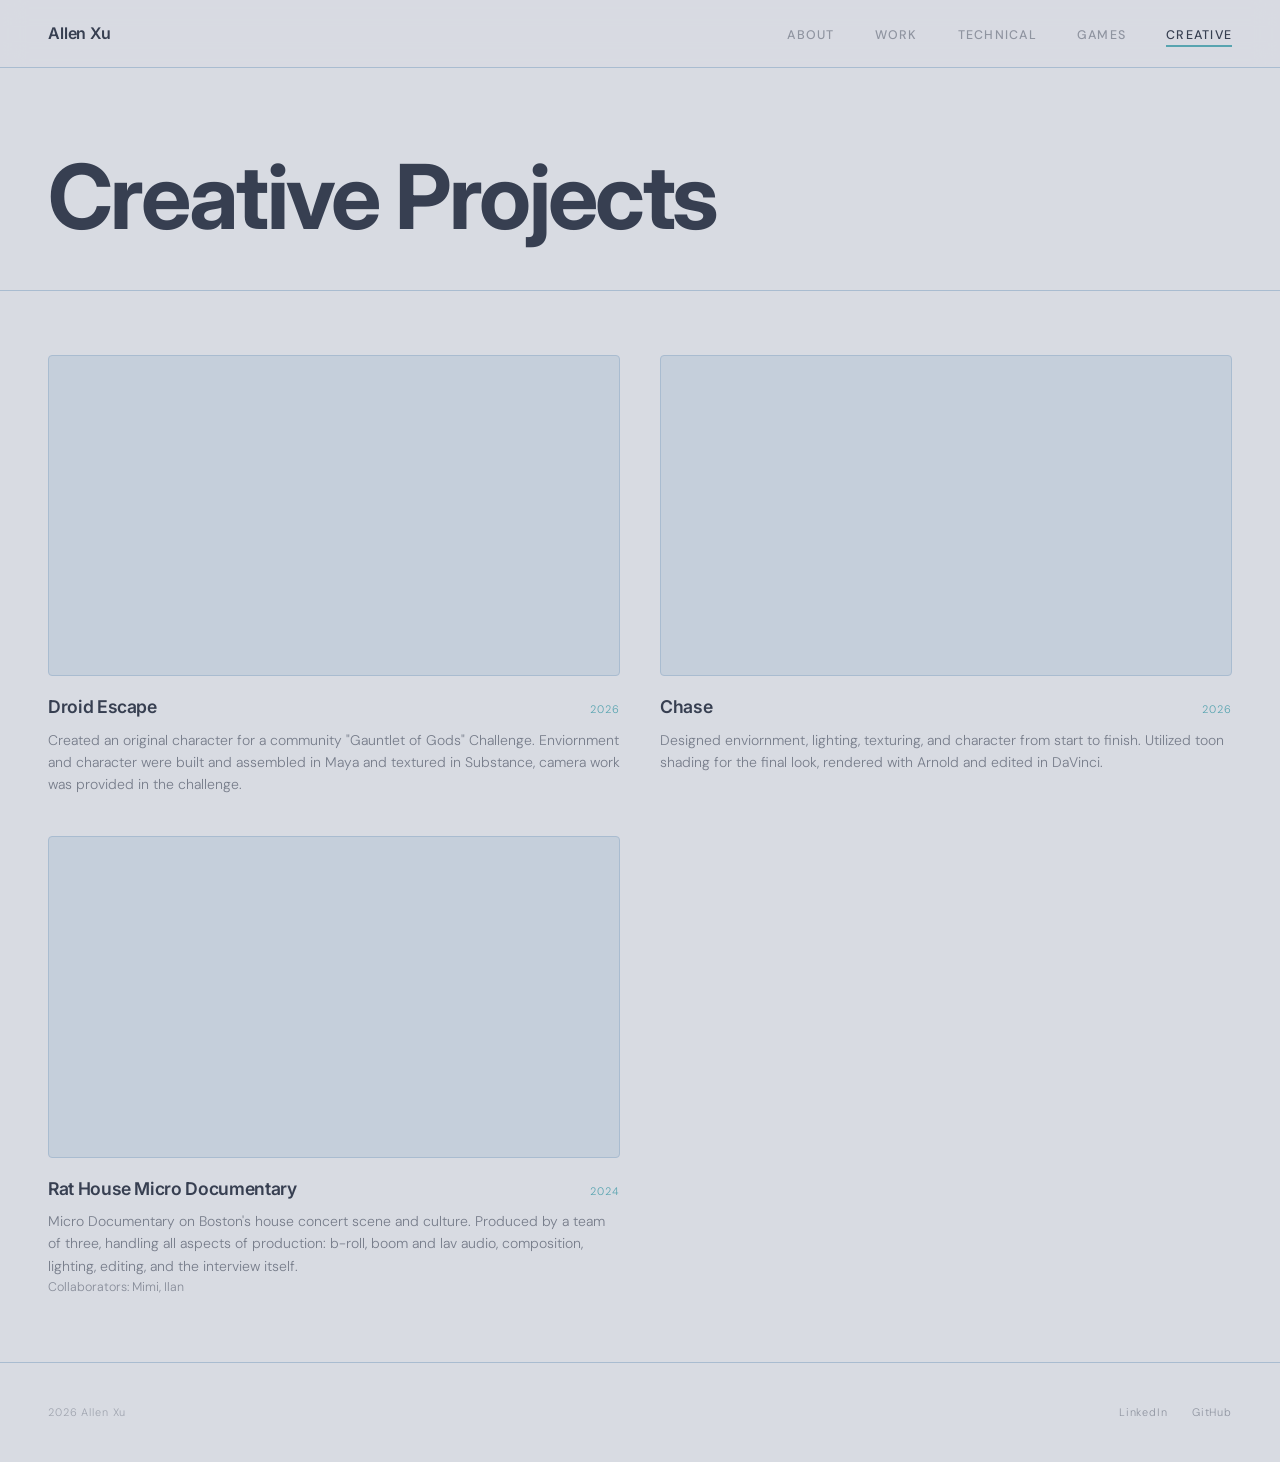
<file: creative.html>
<!DOCTYPE html>
<html lang="en">
<head>
    <meta charset="UTF-8" />
    <meta name="viewport" content="width=device-width, initial-scale=1.0" />
    <title>Creative Projects — Allen Xu</title>
    <link rel="preconnect" href="https://fonts.googleapis.com" />
    <link rel="preconnect" href="https://fonts.gstatic.com" crossorigin />
    <link href="https://fonts.googleapis.com/css2?family=Inter:wght@300;400;500;600;700&family=DM+Mono:wght@300;400;500&family=DM+Sans:ital,wght@0,300;0,400;0,500;1,300&display=swap" rel="stylesheet" />
    <link rel="stylesheet" href="style.css" />
</head>
<body>
<nav>
    <a href="index.html" class="nav-name" aria-label="Allen Xu"><span class="nav-full">Allen Xu</span><span class="nav-short" aria-hidden="true">AX</span></a>
    <ul class="nav-links">
        <li><a href="index.html">About</a></li>
        <li><a href="work.html">Work</a></li>
        <li><a href="technical.html">Technical</a></li>
        <li><a href="games.html">Games</a></li>
        <li><a href="creative.html" class="active">Creative</a></li>
    </ul>
</nav>

<div class="page">
    <header class="page-header">
        <h1>Creative Projects</h1>
    </header>

    <section class="content-section">
        <div class="video-grid">

            <div class="video-item">
                <div class="video-wrapper">
                    <iframe src="https://www.youtube.com/embed/iYmMEp8lcrk" title="Creative Project" frameborder="0" allow="accelerometer; autoplay; clipboard-write; encrypted-media; gyroscope; picture-in-picture; web-share" allowfullscreen></iframe>
                </div>
                <div class="video-meta">
                    <h3>Droid Escape</h3>
                    <span class="video-year">2026</span>
                </div>
                <p class="video-desc">Created an original character for a community "Gauntlet of Gods" Challenge. Enviornment and character were built and assembled in Maya and textured in Substance, camera work was provided in the challenge. </p>
            </div>
            
            <div class="video-item">
                <div class="video-wrapper">
                    <iframe src="https://www.youtube.com/embed/GZG7ssLKCrI" title="Creative Project" frameborder="0" allow="accelerometer; autoplay; clipboard-write; encrypted-media; gyroscope; picture-in-picture; web-share" allowfullscreen></iframe>
                </div>
                <div class="video-meta">
                    <h3>Chase</h3>
                    <span class="video-year">2026</span>
                </div>
                <p class="video-desc">Designed enviornment, lighting, texturing, and character from start to finish. Utilized toon shading for the final look, rendered with Arnold and edited in DaVinci.</p>
            </div>

            <div class="video-item">
                <div class="video-wrapper">
                    <iframe src="https://www.youtube.com/embed/NZjibDJCih0" title="Creative Project" frameborder="0" allow="accelerometer; autoplay; clipboard-write; encrypted-media; gyroscope; picture-in-picture; web-share" allowfullscreen></iframe>
                </div>
                <div class="video-meta">
                    <h3>Rat House Micro Documentary</h3>
                    <span class="video-year">2024</span>
                </div>
                <p class="video-desc">Micro Documentary on Boston's house concert scene and culture. Produced by a team of three, handling all aspects of production: b-roll, boom and lav audio, composition, lighting, editing, and the interview itself. </p>
                <p class="project-collab">Collaborators: Mimi, Ilan</p>
            </div>

        </div>
    </section>

    <footer>
        <p>2026 Allen Xu</p>
        <div class="footer-links">
            <a href="https://linkedin.com/in/allenxu2" target="_blank">LinkedIn</a>
            <a href="https://github.com/" target="_blank">GitHub</a>
        </div>
    </footer>
</div>
</body>
</html>
</file>
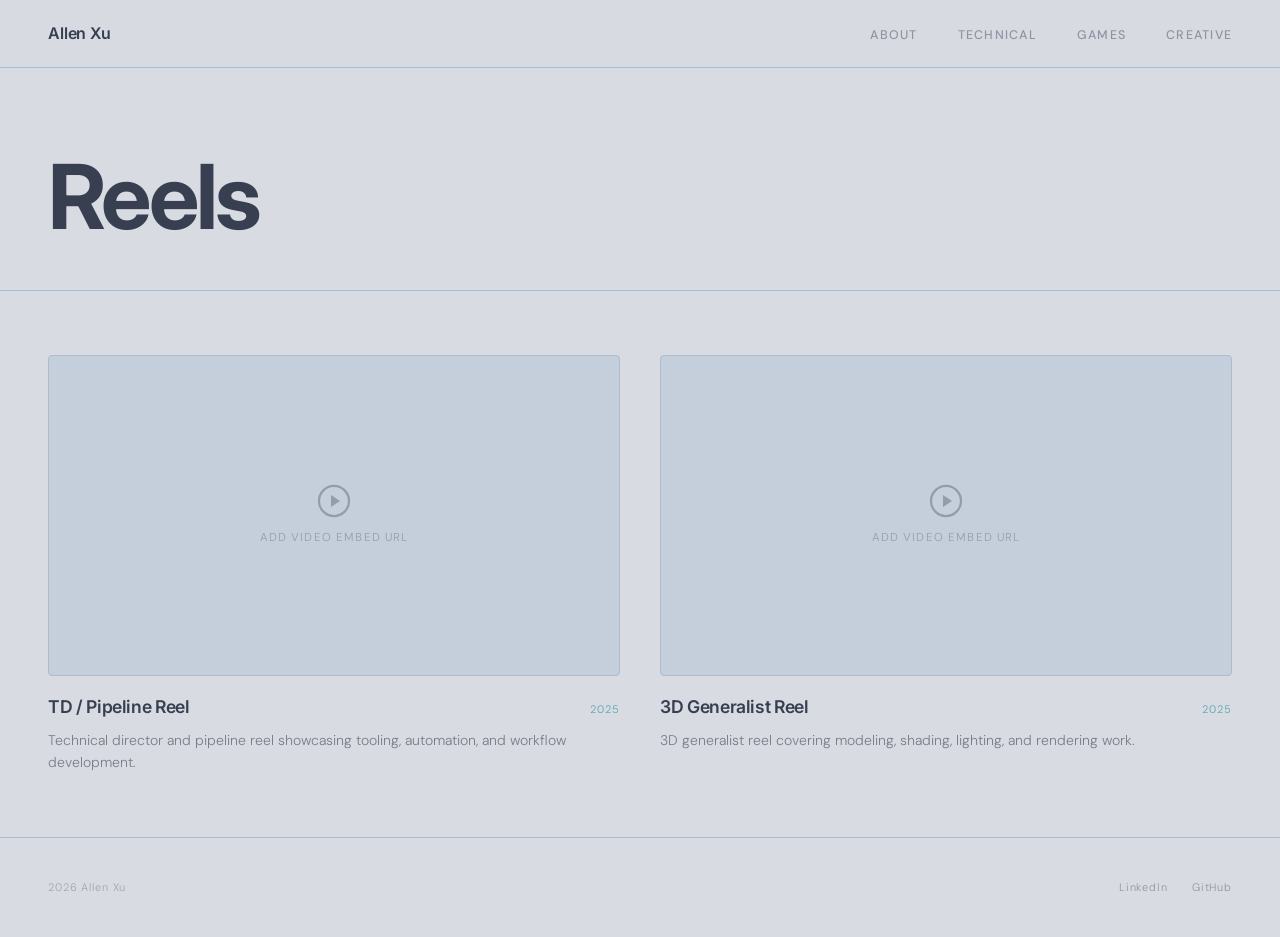
<file: reels.html>
<!DOCTYPE html>
<html lang="en">
<head>
    <meta charset="UTF-8" />
    <meta name="viewport" content="width=device-width, initial-scale=1.0" />
    <title>Reels — Allen Xu</title>
    <link rel="preconnect" href="https://fonts.googleapis.com" />
    <link rel="preconnect" href="https://fonts.gstatic.com" crossorigin />
    <link href="https://fonts.googleapis.com/css2?family=Inter:wght@300;400;500;600;700&family=DM+Mono:wght@300;400;500&family=DM+Sans:ital,wght@0,300;0,400;0,500;1,300&display=swap" rel="stylesheet" />
    <link rel="stylesheet" href="style.css" />
</head>
<body>
<nav>
    <a href="index.html" class="nav-name" aria-label="Allen Xu"><span class="nav-full">Allen Xu</span><span class="nav-short" aria-hidden="true">AX</span></a>
    <ul class="nav-links">
        <li><a href="index.html">About</a></li>
        <li><a href="technical.html">Technical</a></li>
        <li><a href="games.html">Games</a></li>
        <li><a href="creative.html">Creative</a></li>
    </ul>
</nav>

<div class="page">
    <header class="page-header">
        <h1>Reels</h1>
    </header>

    <section class="content-section">
        <div class="video-grid">

            <!-- TD / Pipeline Reel -->
            <!-- Replace the placeholder with your embed, e.g.:
                 <iframe src="https://www.youtube.com/embed/YOUR_VIDEO_ID" allowfullscreen></iframe> -->
            <div class="video-item">
                <div class="video-wrapper">
                    <div class="video-placeholder">
                        <svg viewBox="0 0 24 24" fill="none" stroke="currentColor" stroke-width="1.5">
                            <circle cx="12" cy="12" r="10"/>
                            <polygon points="10,8 16,12 10,16" fill="currentColor" stroke="none"/>
                        </svg>
                        Add video embed URL
                    </div>
                </div>
                <div class="video-meta">
                    <h3>TD / Pipeline Reel</h3>
                    <span class="video-year">2025</span>
                </div>
                <p class="video-desc">Technical director and pipeline reel showcasing tooling, automation, and workflow development.</p>
            </div>

            <!-- 3D Generalist Reel -->
            <div class="video-item">
                <div class="video-wrapper">
                    <div class="video-placeholder">
                        <svg viewBox="0 0 24 24" fill="none" stroke="currentColor" stroke-width="1.5">
                            <circle cx="12" cy="12" r="10"/>
                            <polygon points="10,8 16,12 10,16" fill="currentColor" stroke="none"/>
                        </svg>
                        Add video embed URL
                    </div>
                </div>
                <div class="video-meta">
                    <h3>3D Generalist Reel</h3>
                    <span class="video-year">2025</span>
                </div>
                <p class="video-desc">3D generalist reel covering modeling, shading, lighting, and rendering work.</p>
            </div>

        </div>
    </section>

    <footer>
        <p>2026 Allen Xu</p>
        <div class="footer-links">
            <a href="https://linkedin.com/in/allenxu2" target="_blank">LinkedIn</a>
            <a href="https://github.com/" target="_blank">GitHub</a>
        </div>
    </footer>
</div>
</body>
</html>
</file>
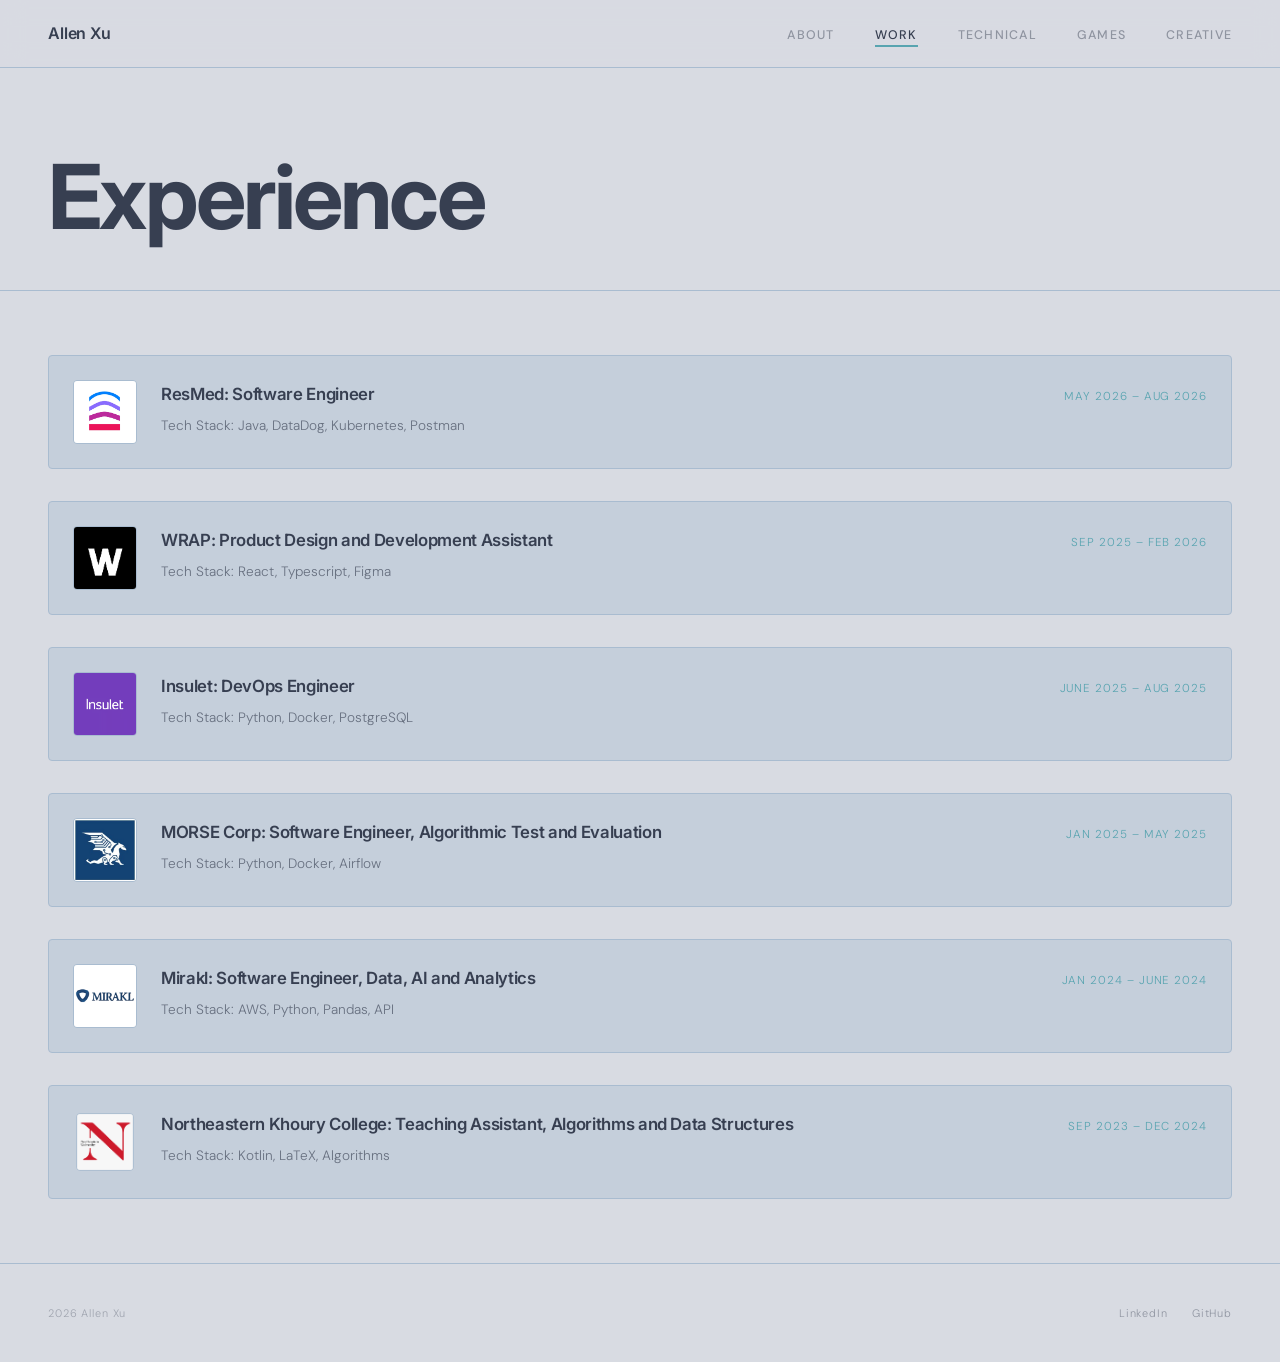
<file: work.html>
<!DOCTYPE html>
<html lang="en">
<head>
    <meta charset="UTF-8" />
    <meta name="viewport" content="width=device-width, initial-scale=1.0" />
    <title>Work — Allen Xu</title>
    <link rel="preconnect" href="https://fonts.googleapis.com" />
    <link rel="preconnect" href="https://fonts.gstatic.com" crossorigin />
    <link href="https://fonts.googleapis.com/css2?family=Inter:wght@300;400;500;600;700&family=DM+Mono:wght@300;400;500&family=DM+Sans:ital,wght@0,300;0,400;0,500;1,300&display=swap" rel="stylesheet" />
    <link rel="stylesheet" href="style.css" />
</head>
<body>
<nav>
    <a href="index.html" class="nav-name" aria-label="Allen Xu"><span class="nav-full">Allen Xu</span><span class="nav-short" aria-hidden="true">AX</span></a>
    <ul class="nav-links">
        <li><a href="index.html">About</a></li>
        <li><a href="work.html" class="active">Work</a></li>
        <li><a href="technical.html">Technical</a></li>
        <li><a href="games.html">Games</a></li>
        <li><a href="creative.html">Creative</a></li>
    </ul>
</nav>

<div class="page">
    <header class="page-header">
        <h1>Experience</h1>
    </header>

    <section class="content-section">
        <div class="work-list">

            <div class="work-item">
                <img class="work-logo" src="Media/WorkIcons/resmed.png" alt="ResMed logo" />
                <div class="work-body">
                    <div class="work-heading">
                        <h3>ResMed: Software Engineer</h3>
                        <span class="work-dates">May 2026 – Aug 2026</span>
                    </div>
                    <p class="work-stack">Tech Stack: Java, DataDog, Kubernetes, Postman</p>
                </div>
            </div>

            <div class="work-item">
                <img class="work-logo" src="Media/WorkIcons/wrap.png" alt="WRAP logo" />
                <div class="work-body">
                    <div class="work-heading">
                        <h3>WRAP: Product Design and Development Assistant</h3>
                        <span class="work-dates">Sep 2025 – Feb 2026</span>
                    </div>
                    <p class="work-stack">Tech Stack: React, Typescript, Figma</p>
                </div>
            </div>

            <div class="work-item">
                <img class="work-logo" src="Media/WorkIcons/insulet.png" alt="Insulet logo" />
                <div class="work-body">
                    <div class="work-heading">
                        <h3>Insulet: DevOps Engineer</h3>
                        <span class="work-dates">June 2025 – Aug 2025</span>
                    </div>
                    <p class="work-stack">Tech Stack: Python, Docker, PostgreSQL</p>
                </div>
            </div>

            <div class="work-item">
                <img class="work-logo" src="Media/WorkIcons/morse_corp_logo.jpg" alt="MORSE Corp logo" />
                <div class="work-body">
                    <div class="work-heading">
                        <h3>MORSE Corp: Software Engineer, Algorithmic Test and Evaluation</h3>
                        <span class="work-dates">Jan 2025 – May 2025</span>
                    </div>
                    <p class="work-stack">Tech Stack: Python, Docker, Airflow</p>
                </div>
            </div>

            <div class="work-item">
                <img class="work-logo" src="Media/WorkIcons/mirakl_logo_for_NRF.png" alt="Mirakl logo" />
                <div class="work-body">
                    <div class="work-heading">
                        <h3>Mirakl: Software Engineer, Data, AI and Analytics</h3>
                        <span class="work-dates">Jan 2024 – June 2024</span>
                    </div>
                    <p class="work-stack">Tech Stack: AWS, Python, Pandas, API</p>
                </div>
            </div>

            <div class="work-item">
                <img class="work-logo work-logo-shrink" src="Media/WorkIcons/northeastern.png" alt="Northeastern University logo" />
                <div class="work-body">
                    <div class="work-heading">
                        <h3>Northeastern Khoury College: Teaching Assistant, Algorithms and Data Structures</h3>
                        <span class="work-dates">Sep 2023 – Dec 2024</span>
                    </div>
                    <p class="work-stack">Tech Stack: Kotlin, LaTeX, Algorithms</p>
                </div>
            </div>

        </div>
    </section>

    <footer>
        <p>2026 Allen Xu</p>
        <div class="footer-links">
            <a href="https://linkedin.com/in/allenxu2" target="_blank">LinkedIn</a>
            <a href="https://github.com/" target="_blank">GitHub</a>
        </div>
    </footer>
</div>
</body>
</html>
</file>
<file: style.css>
:root {
    --bg: #D8DBE2;
    --ink: #373F51;
    --muted: #58A4B0;
    --accent: #58A4B0;
    --rule: #A9BCD0;
    --card: rgba(169,188,208,0.4);
    --tag-bg: #A9BCD0;
    --nav-bg: rgba(216,219,226,0.92);
}

*, *::before, *::after { box-sizing: border-box; margin: 0; padding: 0; }

html { scroll-behavior: smooth; }

body {
    background: var(--bg);
    color: var(--ink);
    font-family: 'DM Sans', sans-serif;
    font-weight: 300;
    line-height: 1.7;
    font-size: 16px;
}

/* NAV */
nav {
    position: fixed;
    top: 0; left: 0; right: 0;
    z-index: 100;
    display: flex;
    justify-content: space-between;
    align-items: center;
    padding: 1.25rem 3rem;
    background: var(--nav-bg);
    backdrop-filter: blur(12px);
    border-bottom: 1px solid var(--rule);
}

.nav-name {
    font-family: 'Inter', sans-serif;
    font-weight: 600;
    font-size: 1rem;
    letter-spacing: -0.01em;
    text-decoration: none;
    color: var(--ink);
}

.nav-short { display: none; }

.nav-links {
    display: flex;
    gap: 2.5rem;
    list-style: none;
}

.nav-links a {
    text-decoration: none;
    color: var(--ink);
    opacity: 0.45;
    font-size: 0.78rem;
    letter-spacing: 0.1em;
    text-transform: uppercase;
    font-weight: 500;
    font-family: 'DM Sans', sans-serif;
    transition: opacity 0.2s;
    padding-bottom: 2px;
    border-bottom: 2px solid transparent;
}

.nav-links a:hover { opacity: 0.85; }
.nav-links a.active { opacity: 1; border-bottom-color: var(--accent); }

/* PAGE */
.page { padding-top: 5.5rem; min-height: 100vh; }

/* PAGE HEADER */
.page-header {
    padding: 4rem 3rem 3rem;
    border-bottom: 1px solid var(--rule);
}

.page-eyebrow {
    font-family: 'DM Sans', sans-serif;
    font-size: 0.7rem;
    letter-spacing: 0.18em;
    color: var(--muted);
    text-transform: uppercase;
    margin-bottom: 0.6rem;
}

.page-header h1 {
    font-family: 'Inter', sans-serif;
    font-weight: 700;
    font-size: clamp(2.8rem, 7vw, 6rem);
    line-height: 1;
    letter-spacing: -0.03em;
    color: var(--ink);
}

/* HERO */
.hero {
    min-height: calc(100vh - 5.5rem);
    display: flex;
    flex-direction: column;
    justify-content: flex-end;
    padding: 0 3rem 5rem;
    border-bottom: 1px solid var(--rule);
}

.hero-eyebrow {
    font-family: 'DM Sans', sans-serif;
    font-size: 0.7rem;
    letter-spacing: 0.18em;
    color: var(--muted);
    text-transform: uppercase;
    margin-bottom: 1rem;
}

.hero h1 {
    font-family: 'Inter', sans-serif;
    font-weight: 700;
    font-size: clamp(4rem, 10vw, 9rem);
    line-height: 1;
    letter-spacing: -0.04em;
    color: var(--ink);
}

.hero-sub {
    margin-top: 1.75rem;
    max-width: 480px;
    color: var(--ink);
    opacity: 0.6;
    font-size: 0.95rem;
    line-height: 1.65;
}

.hero-links {
    margin-top: 2rem;
    display: flex;
    gap: 1.5rem;
}

.hero-links a {
    font-family: 'DM Sans', sans-serif;
    font-size: 0.73rem;
    letter-spacing: 0.08em;
    color: var(--ink);
    text-decoration: none;
    border-bottom: 1px solid var(--rule);
    padding-bottom: 2px;
    transition: color 0.2s, border-color 0.2s;
}

.hero-links a:hover { color: var(--accent); border-color: var(--accent); }

/* CONTENT */
.content-section {
    padding: 4rem 3rem;
    border-bottom: 1px solid var(--rule);
}

/* ABOUT */
.about-grid {
    display: grid;
    grid-template-columns: 1fr 1fr;
    gap: 4rem;
}

.about-intro { font-size: 1rem; line-height: 1.8; }
.about-intro p + p { margin-top: 1.2em; }

.about-sidebar { display: flex; flex-direction: column; gap: 2.5rem; }

.sidebar-block h3 {
    font-family: 'DM Sans', sans-serif;
    font-size: 0.66rem;
    letter-spacing: 0.16em;
    text-transform: uppercase;
    color: var(--muted);
    margin-bottom: 0.8rem;
}

.tag-list { display: flex; flex-wrap: wrap; gap: 0.4rem; }

.tag {
    background: var(--tag-bg);
    padding: 0.28rem 0.65rem;
    font-family: 'DM Sans', sans-serif;
    font-size: 0.68rem;
    letter-spacing: 0.03em;
    color: var(--ink);
    border-radius: 2px;
}

.exp-list { display: flex; flex-direction: column; gap: 1.4rem; }
.exp-title { font-weight: 500; font-size: 0.9rem; }

.exp-meta {
    font-family: 'DM Sans', sans-serif;
    font-size: 0.66rem;
    color: var(--muted);
    letter-spacing: 0.05em;
    margin-top: 0.1rem;
}

.exp-desc {
    font-size: 0.84rem;
    opacity: 0.6;
    margin-top: 0.25rem;
    line-height: 1.5;
}

/* PROJECTS */
.projects-grid {
    display: grid;
    grid-template-columns: repeat(2, 1fr);
    gap: 1.25rem;
}

.project-card {
    background: var(--card);
    padding: 1.75rem;
    border-radius: 4px;
    display: flex;
    flex-direction: column;
    gap: 0.75rem;
    border: 1px solid var(--rule);
    transition: transform 0.2s, box-shadow 0.2s;
}

.project-card:hover {
    transform: translateY(-2px);
    box-shadow: 0 6px 24px rgba(55,63,81,0.08);
}

.project-card-header {
    display: flex;
    justify-content: space-between;
    align-items: flex-start;
    gap: 1rem;
}

.project-card h3 {
    font-family: 'Inter', sans-serif;
    font-weight: 600;
    font-size: 1.05rem;
    line-height: 1.25;
    letter-spacing: -0.02em;
}

.project-links { display: flex; gap: 0.5rem; flex-shrink: 0; }

.project-links a {
    font-family: 'DM Sans', sans-serif;
    font-size: 0.63rem;
    letter-spacing: 0.08em;
    text-transform: uppercase;
    color: var(--bg);
    background: var(--ink);
    opacity: 0.8;
    text-decoration: none;
    border: 1px solid transparent;
    padding: 0.25rem 0.55rem;
    border-radius: 3px;
    transition: opacity 0.2s, background 0.2s, color 0.2s;
}

.project-links a:hover { opacity: 1; background: var(--accent); color: #fff; }

.project-card p { font-size: 0.85rem; opacity: 0.65; line-height: 1.6; }
.project-card ul { font-size: 0.85rem; opacity: 0.65; line-height: 1.6; margin: 0; padding-left: 1.2rem; }
.project-card ul li { margin-bottom: 0.3rem; }

.project-collab {
    font-size: 0.78rem;
    opacity: 0.5;
}

.project-stack { display: flex; flex-wrap: wrap; gap: 0.35rem; margin-top: auto; }

.project-stack span {
    font-family: 'DM Sans', sans-serif;
    font-size: 0.62rem;
    letter-spacing: 0.05em;
    color: var(--muted);
}

.project-stack span + span::before {
    content: '·';
    margin-right: 0.35rem;
    opacity: 0.4;
}

/* PROJECT SLIDESHOW */
.project-slides {
    position: relative;
    margin: -1.75rem -1.75rem 0.25rem;
    width: calc(100% + 3.5rem);
    aspect-ratio: 16/9;
    overflow: hidden;
    background: rgba(169,188,208,0.25);
    border-radius: 4px 4px 0 0;
    border-bottom: 1px solid var(--rule);
}

.slide {
    position: absolute;
    inset: 0;
    opacity: 0;
    transition: opacity 0.3s ease;
}

.slide.active { opacity: 1; }

.slide img,
.slide video {
    width: 100%;
    height: 100%;
    object-fit: contain;
    display: block;
}

.slide-placeholder { background: rgba(169,188,208,0.2); }

.slide-video iframe {
    width: 100%;
    height: 100%;
    display: block;
}

.slide-btn {
    position: absolute;
    top: 50%;
    transform: translateY(-50%);
    background: none;
    border: none;
    color: #fff;
    width: 40px;
    height: 56px;
    padding: 0;
    display: flex;
    align-items: center;
    justify-content: center;
    cursor: pointer;
    font-size: 0;
    line-height: 0;
    opacity: 0;
    filter: drop-shadow(0 1px 3px rgba(0,0,0,0.55));
    transition: opacity 0.2s, color 0.2s;
    z-index: 2;
}

.slide-btn::before {
    content: '';
    width: 12px;
    height: 12px;
    border-left: 2px solid currentColor;
    border-bottom: 2px solid currentColor;
    border-radius: 1px;
}

.slide-prev::before { transform: translateX(2px) rotate(45deg); }
.slide-next::before { transform: translateX(-2px) rotate(-135deg); }

.project-slides:hover .slide-btn { opacity: 0.9; }
.project-slides .slide-btn:hover { opacity: 1; color: var(--accent); }
.slide-prev { left: 0.25rem; }
.slide-next { right: 0.25rem; }

@media (hover: none) {
    .slide-btn { display: none; }
}

.slide-dots {
    position: absolute;
    bottom: 0.55rem;
    left: 50%;
    transform: translateX(-50%);
    display: flex;
    gap: 0.35rem;
    z-index: 2;
}

.dot {
    width: 5px;
    height: 5px;
    border-radius: 50%;
    background: var(--ink);
    opacity: 0.22;
    cursor: pointer;
    transition: opacity 0.2s;
}

.dot.active { opacity: 0.65; }

/* WORK */
.work-list {
    display: flex;
    flex-direction: column;
    gap: 2rem;
}

.work-item {
    display: flex;
    align-items: flex-start;
    gap: 1.5rem;
    padding: 1.5rem;
    background: var(--card);
    border: 1px solid var(--rule);
    border-radius: 4px;
}

.work-logo {
    flex-shrink: 0;
    width: 64px;
    height: 64px;
    background: var(--tag-bg);
    border: 1px solid var(--rule);
    border-radius: 4px;
    object-fit: cover;
    object-position: center;
}

.work-logo-shrink { transform: scale(0.9); }

.work-body {
    flex: 1;
    display: flex;
    flex-direction: column;
    gap: 0.4rem;
}

.work-heading {
    display: flex;
    justify-content: space-between;
    align-items: baseline;
    gap: 1rem;
    flex-wrap: wrap;
}

.work-item h3 {
    font-family: 'Inter', sans-serif;
    font-weight: 600;
    font-size: 1.05rem;
    letter-spacing: -0.02em;
}

.work-dates {
    font-family: 'DM Sans', sans-serif;
    font-size: 0.72rem;
    letter-spacing: 0.08em;
    color: var(--muted);
    text-transform: uppercase;
}

.work-stack {
    font-size: 0.85rem;
    opacity: 0.65;
    line-height: 1.6;
}

/* CREATIVE & REELS */
.video-grid {
    display: grid;
    grid-template-columns: repeat(auto-fill, minmax(480px, 1fr));
    gap: 2.5rem;
}

.video-item {}

.video-wrapper {
    position: relative;
    width: 100%;
    aspect-ratio: 16/9;
    background: var(--card);
    border-radius: 4px;
    overflow: hidden;
    margin-bottom: 1rem;
    border: 1px solid var(--rule);
}

.video-wrapper iframe {
    position: absolute;
    inset: 0;
    width: 100%;
    height: 100%;
    border: none;
}

.video-placeholder {
    position: absolute;
    inset: 0;
    display: flex;
    flex-direction: column;
    align-items: center;
    justify-content: center;
    gap: 0.6rem;
    color: var(--ink);
    opacity: 0.35;
    font-family: 'DM Sans', sans-serif;
    font-size: 0.72rem;
    letter-spacing: 0.1em;
    text-transform: uppercase;
}

.video-placeholder svg { width: 36px; height: 36px; }

.video-meta { display: flex; justify-content: space-between; align-items: baseline; gap: 1rem; flex-wrap: wrap; }

.video-item h3 {
    font-family: 'Inter', sans-serif;
    font-weight: 600;
    font-size: 1.1rem;
    letter-spacing: -0.02em;
}

.video-year {
    font-family: 'DM Sans', sans-serif;
    font-size: 0.68rem;
    color: var(--muted);
    letter-spacing: 0.1em;
}

.video-desc {
    margin-top: 0.4rem;
    font-size: 0.875rem;
    opacity: 0.6;
    line-height: 1.6;
}

/* FOOTER */
footer {
    padding: 2.5rem 3rem;
    display: flex;
    justify-content: space-between;
    align-items: center;
    flex-wrap: wrap;
    gap: 1rem;
}

footer p {
    font-family: 'DM Sans', sans-serif;
    font-size: 0.68rem;
    opacity: 0.35;
    letter-spacing: 0.08em;
}

.footer-links { display: flex; gap: 1.5rem; }

.footer-links a {
    font-family: 'DM Sans', sans-serif;
    font-size: 0.68rem;
    color: var(--ink);
    opacity: 0.45;
    text-decoration: none;
    letter-spacing: 0.08em;
    transition: opacity 0.2s;
}

.footer-links a:hover { opacity: 1; }

/* ABOUT PAGE */
.about-section {
    display: flex;
    align-items: flex-start;
    gap: 5rem;
    padding: 5rem 3rem;
    min-height: calc(100vh - 5.5rem - 7rem);
}

.about-main {
    flex: 1;
    display: flex;
    flex-direction: column;
    align-items: flex-start;
    gap: 2.5rem;
}

.about-greeting {
    font-family: 'Inter', sans-serif;
    font-weight: 700;
    font-size: clamp(2.4rem, 5.5vw, 4rem);
    letter-spacing: -0.03em;
    color: var(--ink);
}

.about-bio {
    max-width: 520px;
    font-size: 1rem;
    line-height: 1.85;
    opacity: 0.72;
}

.contact-block {
    display: flex;
    flex-direction: column;
    gap: 0.7rem;
}

.contact-label {
    font-family: 'DM Sans', sans-serif;
    font-size: 0.66rem;
    letter-spacing: 0.16em;
    text-transform: uppercase;
    color: var(--muted);
}

.contact-links {
    display: flex;
    flex-direction: column;
    gap: 0.45rem;
}

.contact-links a {
    font-family: 'DM Sans', sans-serif;
    font-size: 0.8rem;
    letter-spacing: 0.04em;
    color: var(--ink);
    text-decoration: none;
    opacity: 0.65;
    transition: opacity 0.2s, color 0.2s;
}

.contact-links a:hover { opacity: 1; color: var(--accent); }

.resume-link {
    font-family: 'DM Sans', sans-serif;
    font-size: 0.75rem;
    letter-spacing: 0.08em;
    color: var(--ink);
    text-decoration: none;
    border-bottom: 1px solid var(--rule);
    padding-bottom: 2px;
    transition: color 0.2s, border-color 0.2s;
}

.resume-link:hover { color: var(--accent); border-color: var(--accent); }

.profile-photo-wrap { flex-shrink: 0; }

.profile-photo-placeholder {
    width: 260px;
    height: 320px;
    background: var(--card);
    border: 1px solid var(--rule);
    border-radius: 4px;
}

/* RESPONSIVE */
@media (max-width: 768px) {
    nav { padding: 1rem 1.5rem; }
    .nav-links { gap: 1.25rem; }
    .hero { padding: 0 1.5rem 4rem; }
    .page-header { padding: 2.5rem 1.5rem 2rem; }
    .content-section { padding: 2.5rem 1.5rem; }
    .about-grid { grid-template-columns: 1fr; gap: 2rem; }
    .about-section { flex-direction: column; gap: 3rem; padding: 3rem 1.5rem; }
    .profile-photo-placeholder { width: 180px; height: 220px; }
    .projects-grid { grid-template-columns: 1fr; }
    .video-grid { grid-template-columns: 1fr; }
    footer { padding: 2rem 1.5rem; }
}

@media (max-width: 600px) {
    .nav-full { display: none; }
    .nav-short { display: inline; }
}

@media (max-width: 480px) {
    .nav-links { gap: 0.9rem; }
    .nav-links a { font-size: 0.68rem; }
}
</file>
